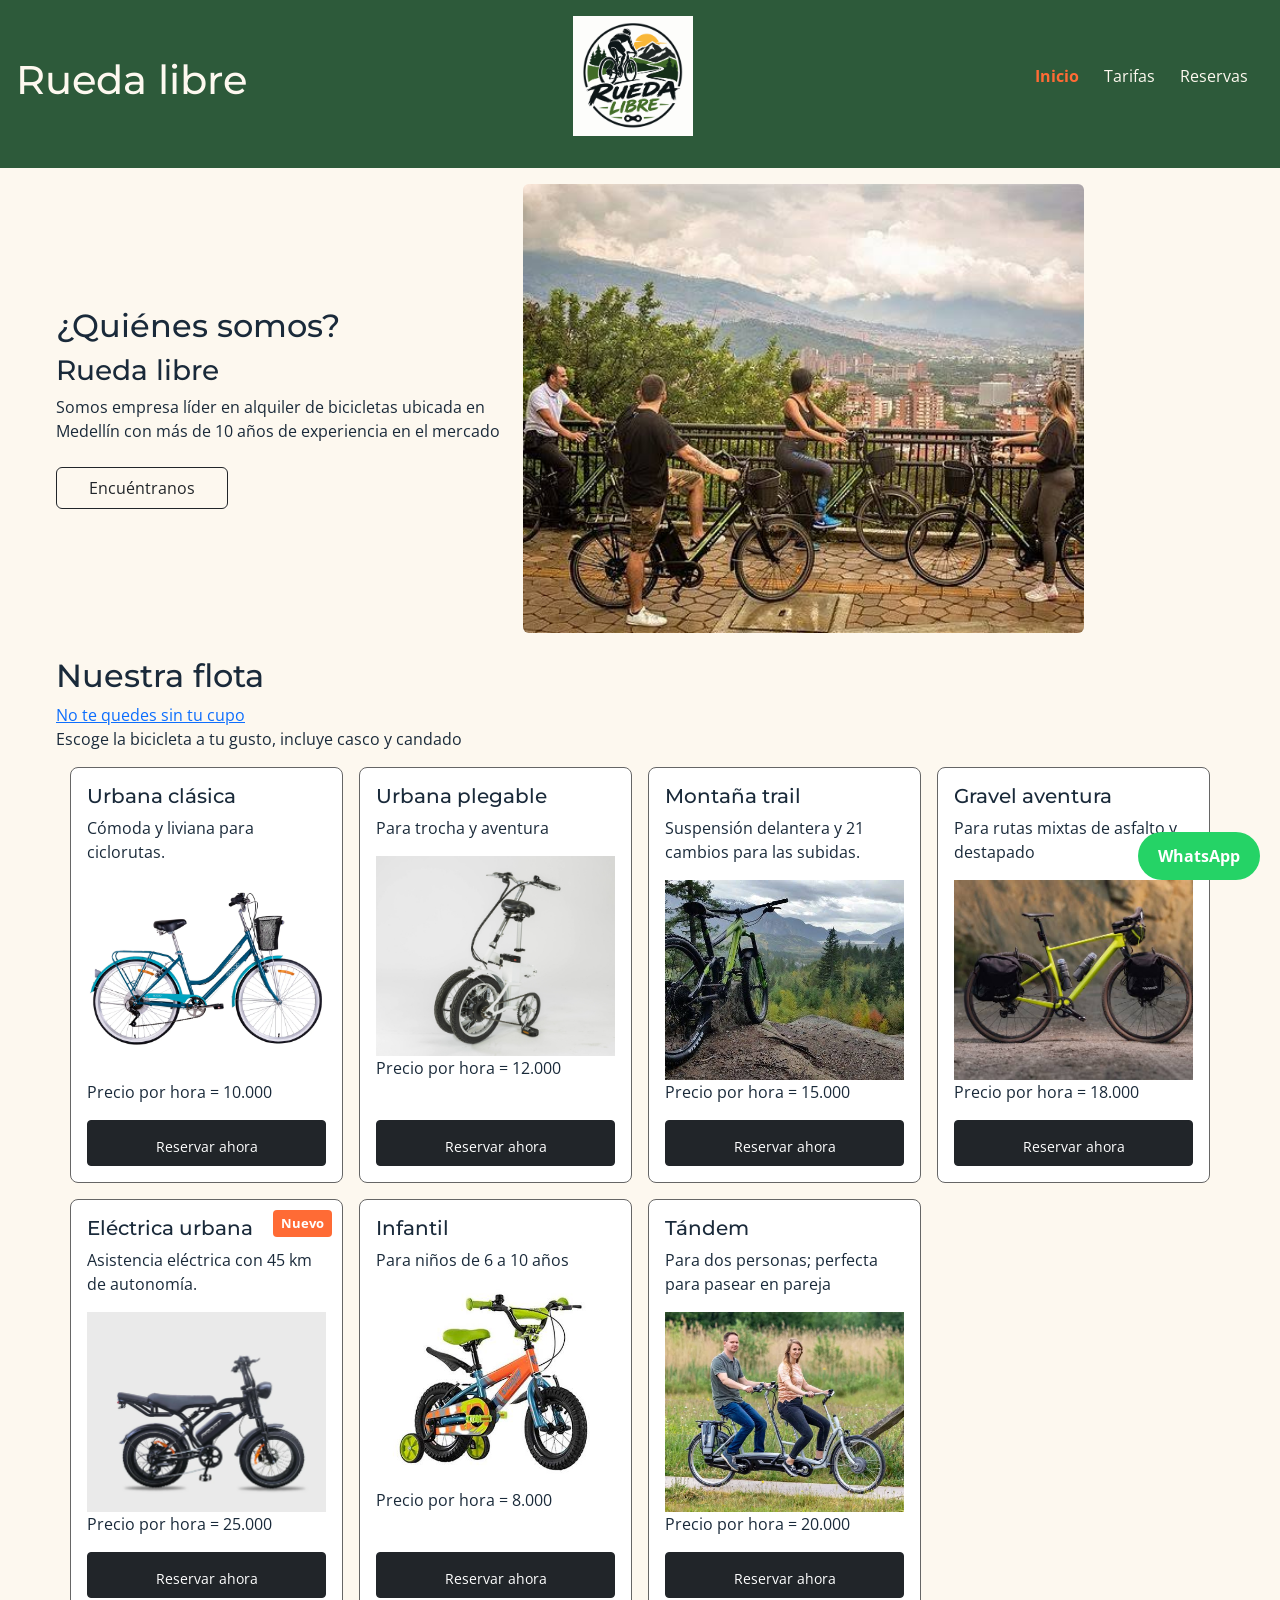
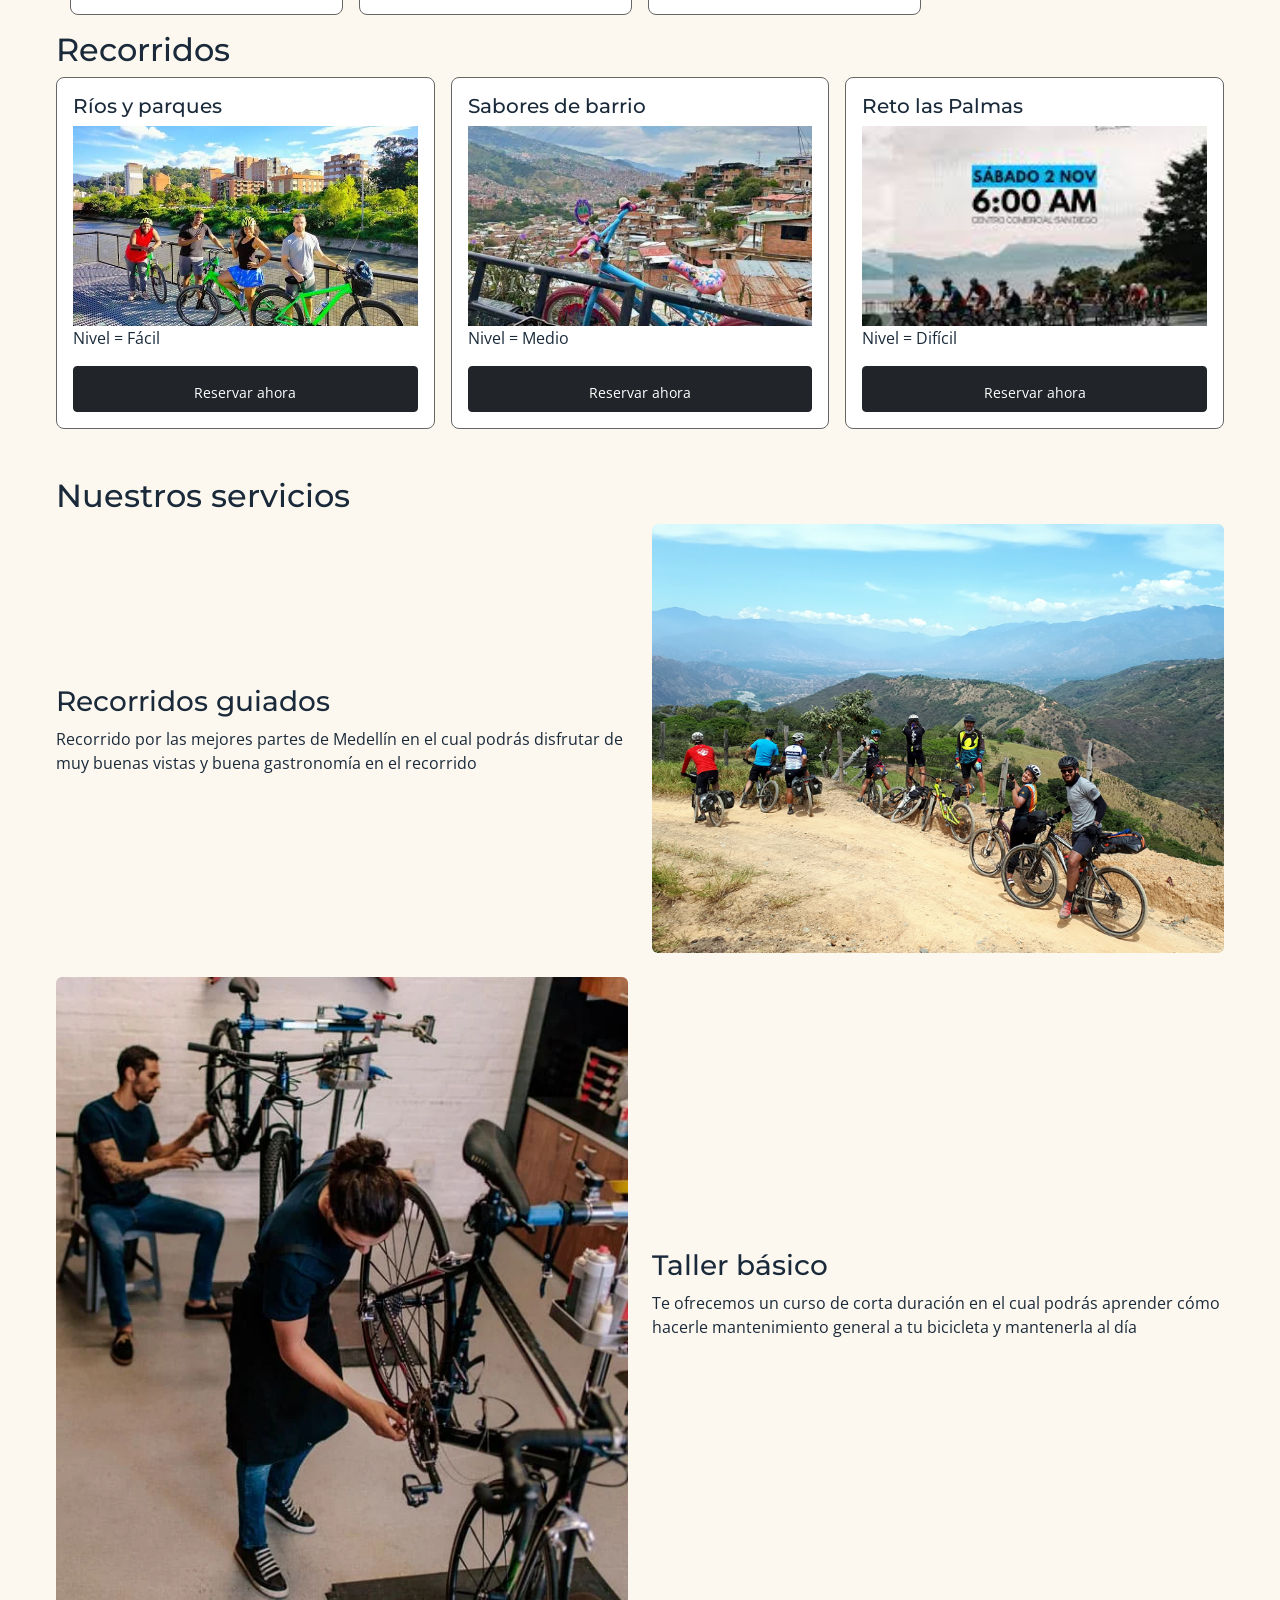
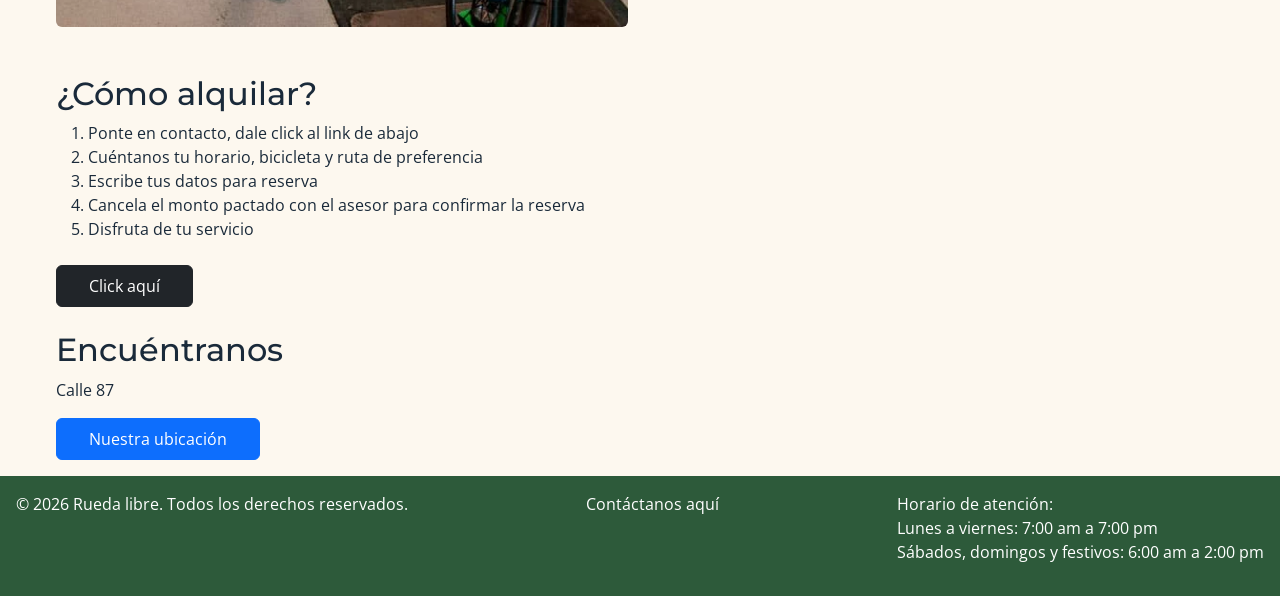
<file: index.html>
<!DOCTYPE html>
<html lang="es">
<head>
    <meta charset="UTF-8">
    <meta name="viewport" content="width=device-width, initial-scale=1.0">
    <title>Rueda Libre</title>

    <link href="https://cdn.jsdelivr.net/npm/bootstrap@5.3.8/dist/css/bootstrap.min.css" rel="stylesheet">

    <link rel="preconnect" href="https://fonts.googleapis.com">
    <link rel="preconnect" href="https://fonts.gstatic.com" crossorigin>
    <link href="https://fonts.googleapis.com/css2?family=Montserrat:wght@700&family=Open+Sans:wght@400;600&display=swap" rel="stylesheet">
    <link rel="stylesheet" href="css/styles.css">
</head>
<body>
    <header>
      <h1>Rueda libre</h1>
      <img id="logo" src="images/rueda.png" alt="logo">
        
      <nav>
        <ul id="menu">
            <li><a href="index.html" class="activo">Inicio</a></li>
            <li><a href="paginas/tarifas.html">Tarifas</a></li>
            <li><a href="paginas/reservas.html" class="btn-reservas">Reservas</a></li>
        </ul>
      </nav>
    </header>

<main>
  <section id="portada">
    <div>
      <h2>¿Quiénes somos?</h2>
      <h3>Rueda libre</h3>
      <p>Somos empresa líder en alquiler de bicicletas ubicada en Medellín con más de 10 años de experiencia en el mercado</p>
      <a href="#encuentranos" class="btn btn-outline-dark mt-2">Encuéntranos</a>
    </div>
    <img src="images/portada.png" alt="recorrido en bici con vista a medellin" class="img-fluid rounded">
  </section>

  <br>

  <section>
    <h2>Nuestra flota</h2>  
    <a href="paginas/reservas.html">No te quedes sin tu cupo</a>
    <p>Escoge la bicicleta a tu gusto, incluye casco y candado</p> 

    <!-- Grilla de Bootstrap para asegurar exactamente 4 tarjetas por fila en escritorio -->
    <div class="container px-0 my-3">
      <div class="row g-3">
        <div class="col-12 col-sm-6 col-lg-3">
          <div class="tarjeta h-100">
            <h3 class="h5">Urbana clásica</h3>
            <p>Cómoda y liviana para ciclorutas.</p>
            <img src="images/urbana.png" alt="bici urbana">
            <p>Precio por hora = 10.000</p>
            <a href="paginas/reservas.html" class="btn btn-dark btn-sm">Reservar ahora</a>
          </div>
        </div>

        <div class="col-12 col-sm-6 col-lg-3">
          <div class="tarjeta h-100">
            <h3 class="h5">Urbana plegable</h3>
            <p>Para trocha y aventura</p>
            <img src="images/plegable.png" alt="bici urbana plegable">
            <p>Precio por hora = 12.000</p>
            <a href="paginas/reservas.html" class="btn btn-dark btn-sm">Reservar ahora</a>
          </div>
        </div>

        <div class="col-12 col-sm-6 col-lg-3">
          <div class="tarjeta h-100">
            <h3 class="h5">Montaña trail</h3>
            <p>Suspensión delantera y 21 cambios para las subidas.</p>
            <img src="images/montaña.png" alt="bici montaña">
            <p>Precio por hora = 15.000</p>
            <a href="paginas/reservas.html" class="btn btn-dark btn-sm">Reservar ahora</a>
          </div>
        </div>

        <div class="col-12 col-sm-6 col-lg-3">
          <div class="tarjeta h-100">
            <h3 class="h5">Gravel aventura</h3>
            <p>Para rutas mixtas de asfalto y destapado</p>
            <img src="images/gravel.png" alt="bici para gravel">
            <p>Precio por hora = 18.000</p>
            <a href="paginas/reservas.html" class="btn btn-dark btn-sm">Reservar ahora</a>
          </div>
        </div>

        <div class="col-12 col-sm-6 col-lg-3">
          <div class="tarjeta h-100 position-relative">
            <span class="etiqueta">Nuevo</span>
            <h3 class="h5">Eléctrica urbana</h3>
            <p>Asistencia eléctrica con 45 km de autonomía.</p>
            <img src="images/electrica.png" alt="bici electrica">
            <p>Precio por hora = 25.000</p>
            <a href="paginas/reservas.html" class="btn btn-dark btn-sm">Reservar ahora</a>
          </div>
        </div>
        
        <div class="col-12 col-sm-6 col-lg-3">
          <div class="tarjeta h-100">
            <h3 class="h5">Infantil</h3>
            <p>Para niños de 6 a 10 años</p>
            <img src="images/niños.png" alt="bici para niños">
            <p>Precio por hora = 8.000</p>
            <a href="paginas/reservas.html" class="btn btn-dark btn-sm">Reservar ahora</a>
          </div>
        </div>  

        <div class="col-12 col-sm-6 col-lg-3">
          <div class="tarjeta h-100">
            <h3 class="h5">Tándem</h3>
            <p>Para dos personas; perfecta para pasear en pareja</p>
            <img src="images/tandem.png" alt="bici tandem">
            <p>Precio por hora = 20.000</p>
            <a href="paginas/reservas.html" class="btn btn-dark btn-sm">Reservar ahora</a>
          </div>
        </div>  
      </div>
    </div>
  </section>  

  <section>
    <h2>Recorridos</h2>
    <div class="row g-3">
      <div class="col-12 col-md-4">
        <div class="tarjeta h-100">
          <h3 class="h5">Ríos y parques</h3>
          <img src="images/rios.png" alt="recorrido por rios y parques">
          <p>Nivel = Fácil</p>
          <a href="paginas/reservas.html" class="btn btn-dark btn-sm">Reservar ahora</a>
        </div>
      </div>

      <div class="col-12 col-md-4">
        <div class="tarjeta h-100">
          <h3 class="h5">Sabores de barrio</h3>
          <img src="images/barrio.png" alt="recorrido por barrios de medellin">
          <p>Nivel = Medio</p>
          <a href="paginas/reservas.html" class="btn btn-dark btn-sm">Reservar ahora</a>
        </div>
      </div>

      <div class="col-12 col-md-4">
        <div class="tarjeta h-100">
          <h3 class="h5">Reto las Palmas</h3>
          <img src="images/palmas.png" alt="recorrido por las palmas">
          <p>Nivel = Difícil</p>
          <a href="paginas/reservas.html" class="btn btn-dark btn-sm">Reservar ahora</a> 
        </div>
      </div>
    </div>
  </section>

  <section id="Nuestros-servicios" class="my-5">
      <h2>Nuestros servicios</h2>
      <div class="row g-4 align-items-center mb-4">
        <div class="col-12 col-md-6">
          <h3>Recorridos guiados</h3>
          <p>Recorrido por las mejores partes de Medellín en el cual podrás disfrutar de muy buenas vistas y buena gastronomía en el recorrido</p>
        </div>
        <div class="col-12 col-md-6">
          <img src="images/ruta.png" alt="una de las rutas" class="img-fluid rounded">
        </div>
      </div>

      <div class="row g-4 align-items-center">
        <div class="col-12 col-md-6 order-md-2">
          <h3>Taller básico</h3>
          <p>Te ofrecemos un curso de corta duración en el cual podrás aprender cómo hacerle mantenimiento general a tu bicicleta y mantenerla al día</p>
        </div>
        <div class="col-12 col-md-6 order-md-1">
          <img src="images/taller.png" alt="taller de mantenimiento" class="img-fluid rounded">
        </div>
      </div>
  </section>   

  <h2>¿Cómo alquilar?</h2>
  <ol class="mb-4">
      <li>Ponte en contacto, dale click al link de abajo</li>
      <li>Cuéntanos tu horario, bicicleta y ruta de preferencia</li>
      <li>Escribe tus datos para reserva</li>
      <li>Cancela el monto pactado con el asesor para confirmar la reserva</li>
      <li>Disfruta de tu servicio</li>
  </ol>
  <a href="mailto:ruedalibre@gmail.com" class="btn btn-dark">Click aquí</a>

  <br><br>

  <section id="encuentranos">
    <h2>Encuéntranos</h2>
    <p>Calle 87</p>
    <a href="https://www.google.com/maps/@6.2193664,-75.5882881,15z?entry=ttu" target="_blank" class="btn btn-primary">Nuestra ubicación</a>
  </section>
</main>

    <footer>
        <p>&copy; 2026 Rueda libre. Todos los derechos reservados.</p>
        <p><a href="mailto:ruedalibre@gmail.com" class="text-white text-decoration-none">Contáctanos aquí</a></p>
        <p>Horario de atención:<br>
            Lunes a viernes: 7:00 am a 7:00 pm<br>
            Sábados, domingos y festivos: 6:00 am a 2:00 pm</p>
        
        <a href="https://wa.me/573000000000" target="_blank" class="btn-whatsapp">WhatsApp</a>
    </footer>

   <script src="https://cdn.jsdelivr.net/npm/bootstrap@5.3.8/dist/js/bootstrap.bundle.min.js"></script>   
</body>
</html>
</file>
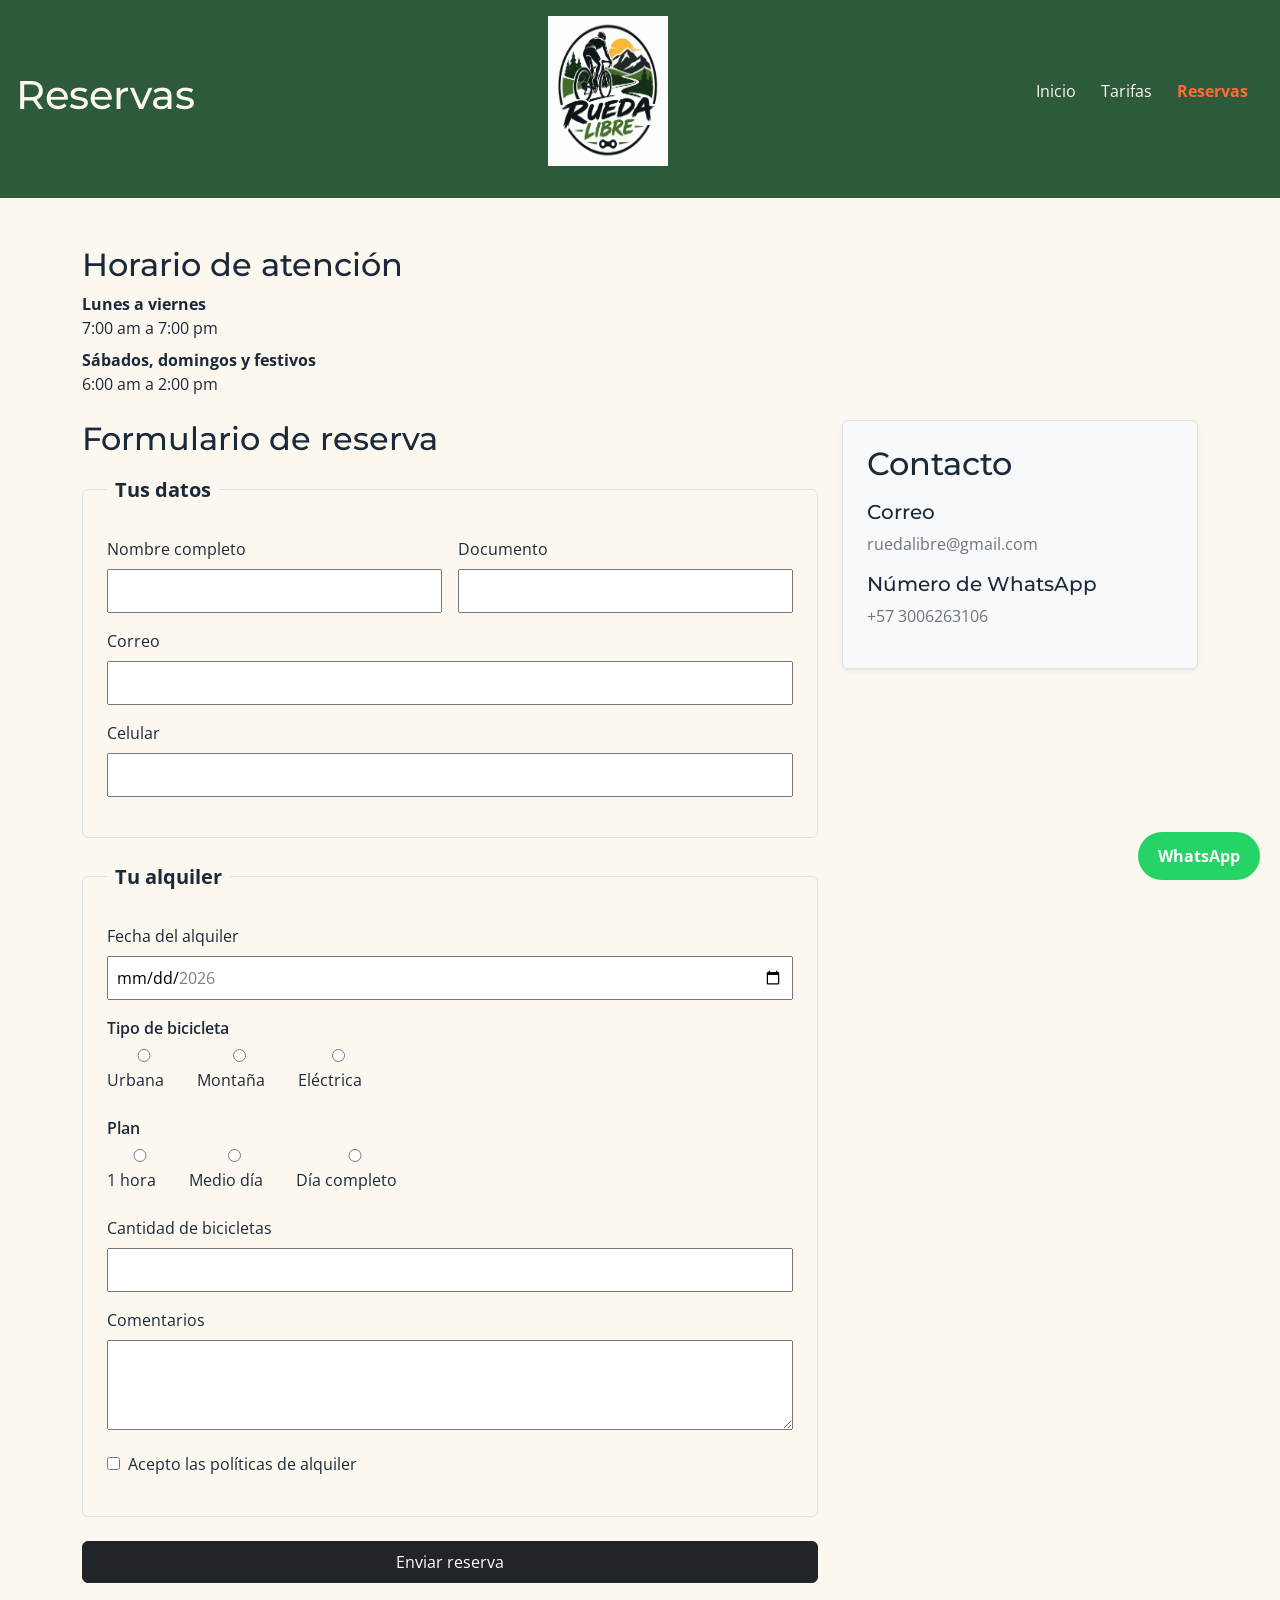
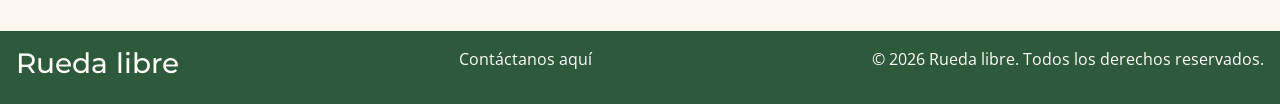
<file: paginas/reservas.html>
<!DOCTYPE html>
<html lang="es">
<head>
    <meta charset="UTF-8">
    <meta name="viewport" content="width=device-width, initial-scale=1.0">
    <title>Reservas - Rueda Libre</title>
    
    <link rel="preconnect" href="https://fonts.googleapis.com">
    <link rel="preconnect" href="https://fonts.gstatic.com" crossorigin>
    <link href="https://fonts.googleapis.com/css2?family=Montserrat:wght@700&family=Open+Sans:wght@400;600&display=swap" rel="stylesheet">
    
    
    <link href="https://cdn.jsdelivr.net/npm/bootstrap@5.3.8/dist/css/bootstrap.min.css" rel="stylesheet">
    <link rel="stylesheet" href="../css/styles.css">
</head>
<body>
    <header>
        <h1>Reservas</h1>
        <img id="logo" src="../images/rueda.png" alt="logo" width="150px" height="150px">

        <nav>
          <ul id="menu">
              <li><a href="../index.html">Inicio</a></li>
              <li><a href="tarifas.html">Tarifas</a></li>
              <li><a href="reservas.html" class="activo btn-reservas">Reservas</a></li>
          </ul>
        </nav>
    </header>

    <main class="py-5">
        <div class="container">
            <dl class="mb-4">
                <h2>Horario de atención</h2>
                <dt>Lunes a viernes</dt>
                <dd>7:00 am a 7:00 pm</dd>
                <dt>Sábados, domingos y festivos</dt>
                <dd>6:00 am a 2:00 pm</dd>
            </dl>

            
            <div class="row g-4">
                <!-- Formulario (col-md-8) -->
                <div class="col-12 col-md-8">
                    <section>
                        <h2>Formulario de reserva</h2>

                        <form action="#" method="post" class="mt-3">
                            <fieldset class="border p-4 rounded mb-4">
                                <legend class="float-none w-auto px-2 fw-bold fs-5">Tus datos</legend>

                                
                                <div class="row g-3 mb-3"> 
                                    <div class="col-12 col-sm-6">
                                        <label for="nombre">Nombre completo</label>
                                        <input type="text" id="nombre" name="nombre" required minlength="3" maxlength="80">
                                    </div>
                                 
                                    <div class="col-12 col-sm-6">
                                        <label for="documento">Documento</label>
                                        <input type="text" id="documento" name="documento" required minlength="6" maxlength="10" pattern="[0-9]{6,10}" title="Solo números, entre 6 y 10 dígitos. Sin puntos ni letras">
                                    </div>
                                </div>

                                <div class="mb-3">
                                    <label for="correo">Correo</label>
                                    <input type="email" id="correo" name="correo" required>
                                </div>

                                <div class="mb-3">
                                    <label for="celular">Celular</label>
                                    <input type="tel" id="celular" name="celular" required minlength="10" maxlength="10" pattern="3[0-9]{9}" title="10 dígitos y debe empezar por 3. Ej: 3001234567">
                                </div>
                            </fieldset>

                            <fieldset class="border p-4 rounded mb-4">
                                <legend class="float-none w-auto px-2 fw-bold fs-5">Tu alquiler</legend>

                                <div class="mb-3">
                                    <label for="fecha">Fecha del alquiler</label>
                                    <input type="date" id="fecha" name="fecha" required min="2026-11-01" max="2026-12-31">
                                </div>

                                <div class="mb-3">
                                    <p class="mb-1 fw-semibold">Tipo de bicicleta</p>
                                    <div class="d-flex flex-wrap gap-3">
                                        <label><input type="radio" name="tipo_bicicleta" value="urbana" required> Urbana</label>
                                        <label><input type="radio" name="tipo_bicicleta" value="montana"> Montaña</label>
                                        <label><input type="radio" name="tipo_bicicleta" value="electrica"> Eléctrica</label>
                                    </div>
                                </div>

                                <div class="mb-3">
                                    <p class="mb-1 fw-semibold">Plan</p>
                                    <div class="d-flex flex-wrap gap-3">
                                        <label><input type="radio" name="plan" value="1_hora" required> 1 hora</label>
                                        <label><input type="radio" name="plan" value="medio_dia"> Medio día</label>
                                        <label><input type="radio" name="plan" value="dia_completo"> Día completo</label>
                                    </div>
                                </div>

                                <div class="mb-3">
                                    <label for="cantidad">Cantidad de bicicletas</label>
                                    <input type="number" id="cantidad" name="cantidad" required min="1" max="6">
                                </div>

                                <div class="mb-3">
                                    <label for="comentarios">Comentarios</label>
                                    <textarea id="comentarios" name="comentarios" maxlength="300" rows="3"></textarea>
                                </div>

                                <div class="mb-3">
                                    <label class="d-flex align-items-center gap-2">
                                        <input type="checkbox" id="politicas" name="politicas" required style="width: auto;">
                                        Acepto las políticas de alquiler
                                    </label>
                                </div>
                            </fieldset>

                            <button type="submit" class="btn btn-dark w-100">Enviar reserva</button>
                        </form>
                    </section> 
                </div>

               
                <div class="col-12 col-md-4">
                    <div class="p-4 border rounded bg-light shadow-sm"> 
                        <h2>Contacto</h2>
                        <h3 class="h5 mt-3">Correo</h3>
                        <p class="text-secondary">ruedalibre@gmail.com</p>
                        <h3 class="h5 mt-3">Número de WhatsApp</h3>
                        <p class="text-secondary">+57 3006263106</p>
                    </div>
                </div>
            </div>
        </div>      
    </main>

    <footer>
        <h3>Rueda libre</h3>
        <p><a href="mailto:ruedalibre@gmail.com" class="text-white text-decoration-none">Contáctanos aquí</a></p> 
        <p>&copy; 2026 Rueda libre. Todos los derechos reservados.</p>
    </footer>

    <a href="https://wa.me/573000000000" target="_blank" class="btn-whatsapp">WhatsApp</a>
    <script src="https://cdn.jsdelivr.net/npm/bootstrap@5.3.8/dist/js/bootstrap.bundle.min.js"></script>
</body>
</html>
</file>
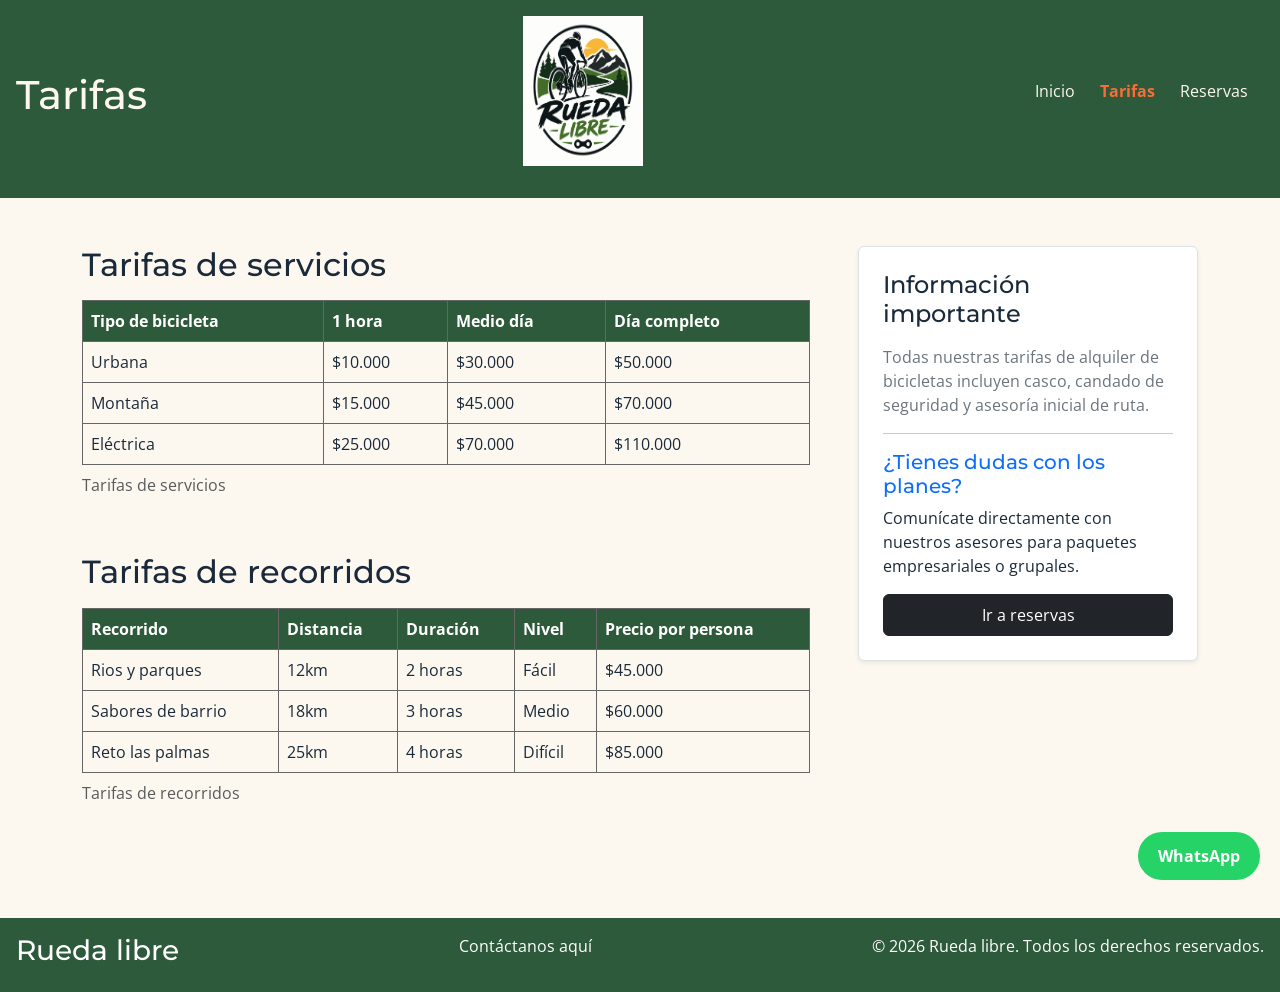
<file: paginas/tarifas.html>
<!DOCTYPE html>
<html lang="es">
<head>
    <meta charset="UTF-8">
    <meta name="viewport" content="width=device-width, initial-scale=1.0">
    <title>Tarifas - Rueda Libre</title>

    <link rel="preconnect" href="https://fonts.googleapis.com">
    <link rel="preconnect" href="https://fonts.gstatic.com" crossorigin>
    <link href="https://fonts.googleapis.com/css2?family=Montserrat:wght@700&family=Open+Sans:wght@400;600&display=swap" rel="stylesheet">
    
    
    <link href="https://cdn.jsdelivr.net/npm/bootstrap@5.3.8/dist/css/bootstrap.min.css" rel="stylesheet">
    <link rel="stylesheet" href="../css/styles.css">
</head>
<body>

<header>
    <h1>Tarifas</h1>
    <img id="logo" src="../images/rueda.png" alt="logo" width="150px" height="150px">
    <nav>
        <ul id="menu">
            <li><a href="../index.html">Inicio</a></li>
            <li><a href="tarifas.html" class="activo">Tarifas</a></li>
            <li><a href="reservas.html" class="btn-reservas">Reservas</a></li>
        </ul>
    </nav>
</header>

<main class="py-5">
    <div class="container">
        <div class="row g-5 align-items-start">
            
            <div class="col-12 col-lg-8">
                <section class="mb-5">
                    <h2 class="mb-3">Tarifas de servicios</h2>
                    <div class="contenedor-tabla">
                        <table>
                            <caption>Tarifas de servicios</caption>
                            <thead>
                                <tr>
                                    <th>Tipo de bicicleta</th>
                                    <th>1 hora</th>
                                    <th>Medio día</th>
                                    <th>Día completo</th>
                                </tr>
                            </thead>
                            <tbody>
                                <tr>
                                    <td>Urbana</td>
                                    <td>$10.000</td>
                                    <td>$30.000</td>
                                    <td>$50.000</td>
                                </tr>
                                <tr>
                                    <td>Montaña</td>
                                    <td>$15.000</td>
                                    <td>$45.000</td>
                                    <td>$70.000</td>
                                </tr>
                                <tr>
                                    <td>Eléctrica</td>
                                    <td>$25.000</td>
                                    <td>$70.000</td>
                                    <td>$110.000</td>
                                </tr>
                            </tbody>
                        </table>
                    </div>
                </section>

                <section>
                    <h2 class="mb-3">Tarifas de recorridos</h2>
                    <div class="contenedor-tabla">
                        <table>
                            <caption>Tarifas de recorridos</caption>
                            <thead>
                                <tr>
                                    <th>Recorrido</th>
                                    <th>Distancia</th>
                                    <th>Duración</th>
                                    <th>Nivel</th>
                                    <th>Precio por persona</th>
                                </tr>
                            </thead>
                            <tbody>
                                <tr>
                                    <td>Rios y parques</td>
                                    <td>12km</td>
                                    <td>2 horas</td>
                                    <td>Fácil</td>
                                    <td>$45.000</td>
                                </tr>
                                <tr>
                                    <td>Sabores de barrio</td>
                                    <td>18km</td>
                                    <td>3 horas</td>
                                    <td>Medio</td>
                                    <td>$60.000</td>
                                </tr>
                                <tr>
                                    <td>Reto las palmas</td>
                                    <td>25km</td>
                                    <td>4 horas</td>
                                    <td>Difícil</td>
                                    <td>$85.000</td>
                                </tr>
                            </tbody>
                        </table>
                     </div>
                </section>
            </div>

            
            <div class="col-12 col-lg-4">
                <div class="p-4 border rounded bg-white shadow-sm">
                    <h3 class="h4 mb-3">Información importante</h3>
                    <p class="text-secondary">Todas nuestras tarifas de alquiler de bicicletas incluyen casco, candado de seguridad y asesoría inicial de ruta.</p>
                    <hr>
                    <h4 class="h5 text-primary">¿Tienes dudas con los planes?</h4>
                    <p class="mb-3">Comunícate directamente con nuestros asesores para paquetes empresariales o grupales.</p>
                    <a href="reservas.html" class="btn btn-dark w-100">Ir a reservas</a>
                </div>
            </div>
        </div>
    </div>
</main>

<footer>
    <h3>Rueda libre</h3>
    <p><a href="mailto:ruedalibre@gmail.com" class="text-white text-decoration-none">Contáctanos aquí</a></p>
    <p>&copy; 2026 Rueda libre. Todos los derechos reservados.</p>
</footer>

<a href="https://wa.me/573000000000" target="_blank" class="btn-whatsapp">WhatsApp</a>
<script src="https://cdn.jsdelivr.net/npm/bootstrap@5.3.8/dist/js/bootstrap.bundle.min.js"></script>
</body>
</html>
</file>
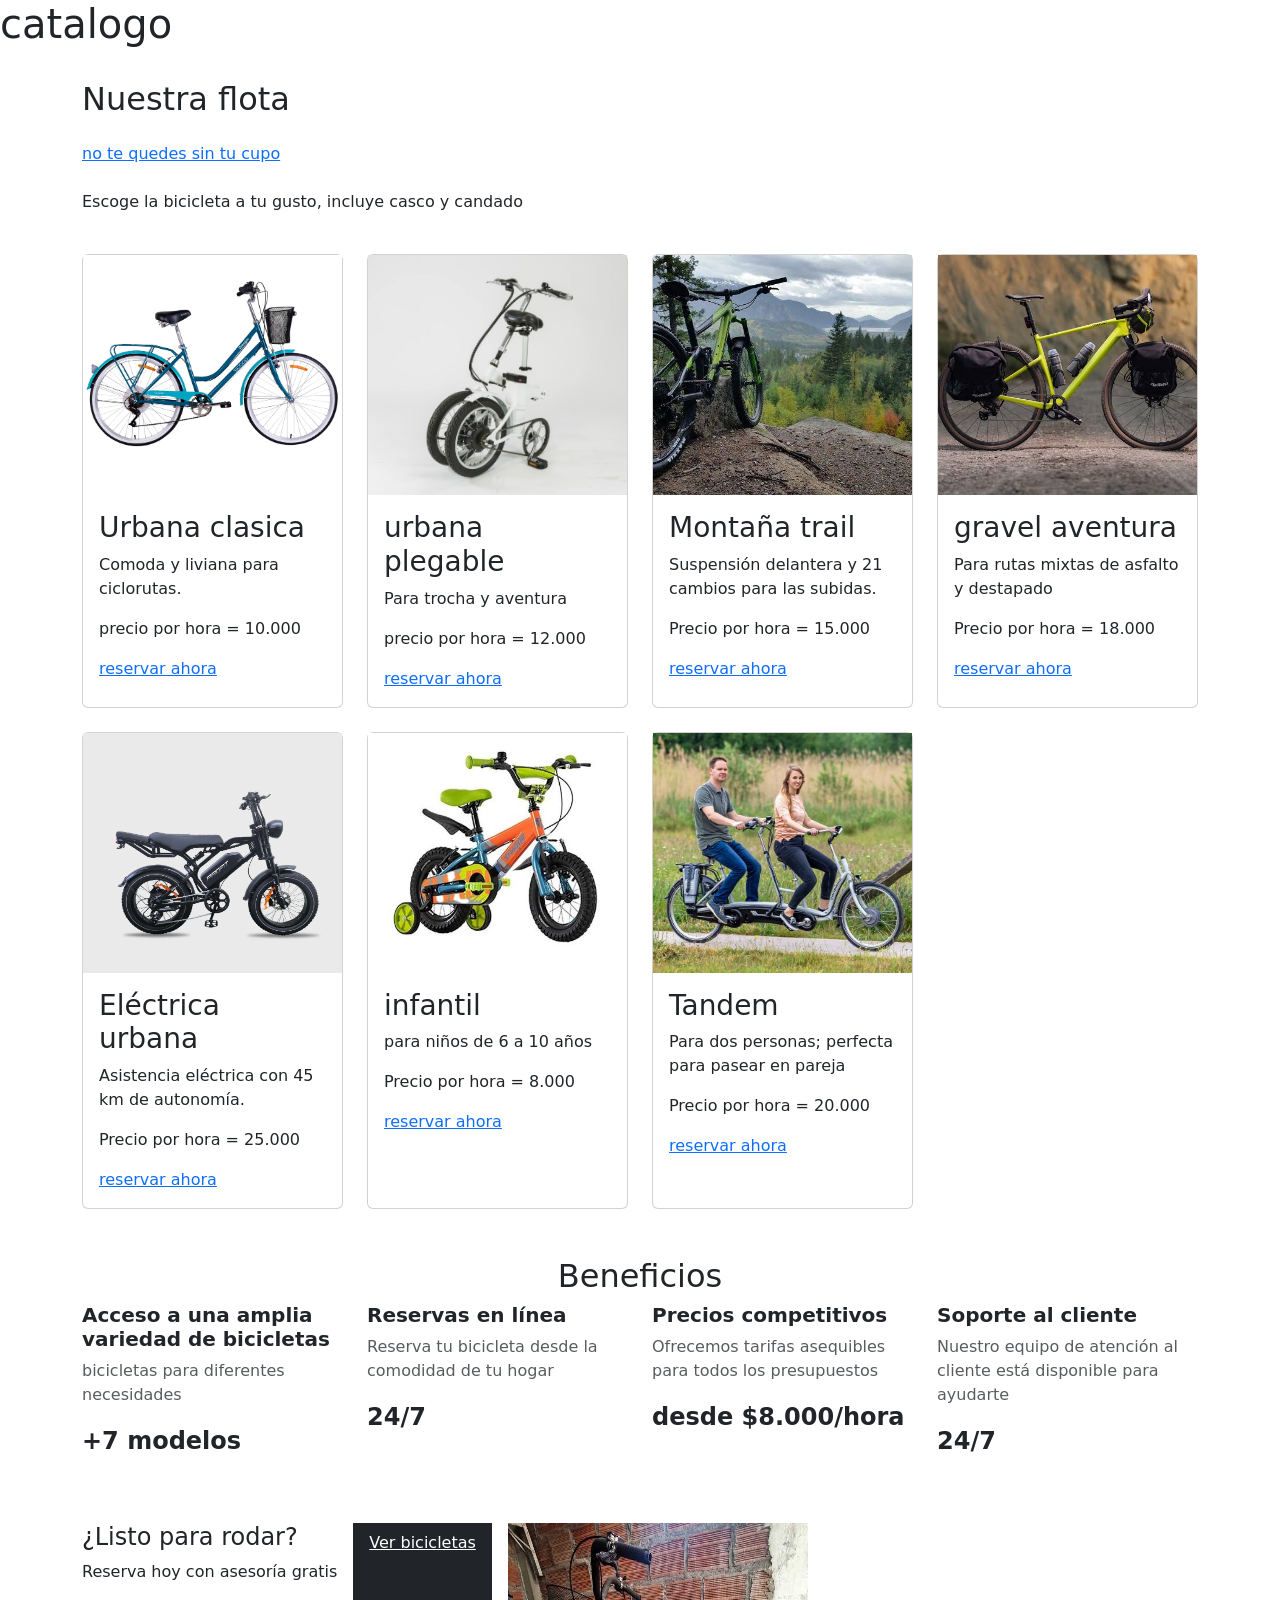
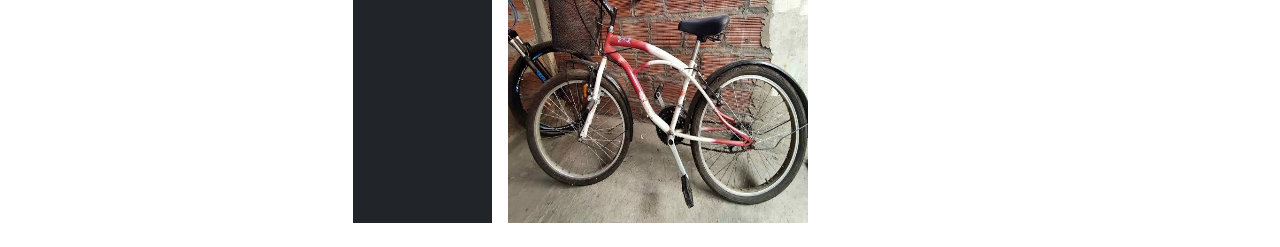
<file: pruebas.html/catalogo-bootstrap.html>
<!DOCTYPE html>
<html lang="en">

<head>
    <meta charset="UTF-8">
    <meta name="viewport" content="width=device-width, initial-scale=1.0">
    <title>Document</title>

    <link href="https://cdn.jsdelivr.net/npm/bootstrap@5.3.8/dist/css/bootstrap.min.css" rel="stylesheet">



</head>

<body>

    <header>
        <h1>catalogo</h1>

    </header>


    <section>
        <div class="container py-4">
            <h2 class="mb-4">Nuestra flota</h2>
            <div class="row g-4">

                <a href="../paginas/reservas.html">no te quedes sin tu cupo</a>
                <p>Escoge la bicicleta a tu gusto, incluye casco y candado</p>



                <div class="col-12 col-sm-6 col-lg-4 col-xl-3">
                    <div class="card h-100">
                        <img src="../images/urbana.png" alt="bici urbana" class="img-fluid object-fit-cover"
                            style="height: 15rem;">
                        <div class="card-body d-flex flex-column">
                            <h3>Urbana clasica</h3>
                            <p>Comoda y liviana para ciclorutas.</p>
                            <p>precio por hora = 10.000</p>
                            <a href="../paginas/reservas.html">reservar ahora</a>
                        </div>
                    </div>
                </div>

                <div class="col-12 col-sm-6 col-lg-4 col-xl-3">
                    <div class="card h-100">
                        <img src="../images/plegable.png" alt="bici urbana plegable" class="img-fluid object-fit-cover"
                            style="height: 15rem;">
                        <div class="card-body d-flex flex-column">
                            <h3>urbana plegable</h3>
                            <p>Para trocha y aventura</p>
                            <p>precio por hora = 12.000</p>
                            <a href="../paginas/reservas.html">reservar ahora</a>
                        </div>
                    </div>
                </div>

                <div class="col-12 col-sm-6 col-lg-4 col-xl-3">

                    <div class="card h-100">
                        <img src="../images/montaña.png" alt="bici montaña" class="img-fluid object-fit-cover"
                            style="height: 15rem;">
                        <div class="card-body d-flex flex-column">
                            <h3>Montaña trail</h3>
                            <p>Suspensión delantera y 21 cambios para las subidas.</p>

                            <P>Precio por hora = 15.000</P>
                            <a href="../paginas/reservas.html">reservar ahora</a>
                        </div>
                    </div>
                </div>

                <div class="col-12 col-sm-6 col-lg-4 col-xl-3">
                    <div class="card h-100">
                        <img src="../images/gravel.png" alt="bici para gravel" class="img-fluid object-fit-cover"
                            style="height: 15rem;">
                        <div class="card-body d-flex flex-column">
                            <h3>gravel aventura</h3>
                            <p>Para rutas mixtas de asfalto y destapado</p>
                            <p>Precio por hora = 18.000</p>
                            <a href="../paginas/reservas.html">reservar ahora</a>
                        </div>
                    </div>
                </div>

                <div class="col-12 col-sm-6 col-lg-4 col-xl-3">

                    <div class="card h-100">

                        <img src="../images/electrica.png" alt="bici electrica" class="img-fluid object-fit-cover"
                            style="height: 15rem;">
                        <div class="card-body d-flex flex-column">
                            <h3>Eléctrica urbana</h3>
                            <p>Asistencia eléctrica con 45 km de autonomía.</p>
                            <p>Precio por hora = 25.000</p>
                            <a href="../paginas/reservas.html">reservar ahora</a>
                        </div>
                    </div>
                </div>


                <div class="col-12 col-sm-6 col-lg-4 col-xl-3">

                    <div class="card h-100">
                        <img src="../images/niños.png" alt="bici para niños" class="img-fluid object-fit-cover"
                            style="height: 15rem;">
                        <div class="card-body d-flex flex-column">
                            <h3>infantil</h3>
                            <p>para niños de 6 a 10 años</p>
                            <p>Precio por hora = 8.000</p>
                            <a href="../paginas/reservas.html">reservar ahora</a>
                        </div>
                    </div>
                </div>

                <div class="col-12 col-sm-6 col-lg-4 col-xl-3">

                    <div class="card h-100">
                        <img src="../images/tandem.png" alt="bici para niños" class="img-fluid object-fit-cover"
                            style="height: 15rem;">
                        <div class="card-body d-flex flex-column">
                            <h3>Tandem</h3>
                            <p>Para dos personas; perfecta para pasear en pareja</p>
                            <p>Precio por hora = 20.000</p>
                            <a href="../paginas/reservas.html">reservar ahora</a>
                        </div>
                    </div>
                </div>

            </div>
        </div>
    </section>

    <section>
        <div class="container py-4">
            <h2 class="text-center">Beneficios</h2>
            <div class="row g-4">
                <div class="col-12  col-lg-3">
                    <h5 class="fw-bold">Acceso a una amplia variedad de bicicletas</h5>
                    <p class="text-body-secondary">bicicletas para diferentes necesidades</p>
                    <p class="fs-4 fw-bold">+7 modelos</p>
                </div>
                <div class="col-12  col-lg-3">
                    <h5 class="fw-bold">Reservas en línea</h5>
                    <p class="text-body-secondary">Reserva tu bicicleta desde la comodidad de tu hogar</p>
                    <p class="fs-4 fw-bold">24/7</p>  
                </div>  
                <div class="col-12  col-lg-3">
                    <h5 class="fw-bold">Precios competitivos</h5>
                    <p class="text-body-secondary">Ofrecemos tarifas asequibles para todos los presupuestos</p>
                    <p class="fs-4 fw-bold">desde $8.000/hora</p>
                </div>
                <div class="col-12  col-lg-3">
                    <h5 class="fw-bold">Soporte al cliente</h5>
                    <p class="text-body-secondary">Nuestro equipo de atención al cliente está disponible para ayudarte</p>
                    <p class="fs-4 fw-bold">24/7</p>    
                </div>    
         
            </div>      


        </div>
    </section>

    
       

    
    <section class="py-4" >
    <div class="container">
      <div class="d-flex flex-column flex-md-row gap-3">
        
        <div>
            <h4>¿Listo para rodar?</h4>
            <p>Reserva hoy con asesoría gratis</p>
        </div>
        
        <a href="#" class="text-bg-dark px-3 py-2" >Ver bicicletas</a>
        
        <div class="d-none d-md-block">
            <img src="../images/cicla.png" alt="una de nuestras bicicletas" height="300" width="300">
        </div>
      </div>
    </div>
    </section>
        







    











    <script src="https://cdn.jsdelivr.net/npm/bootstrap@5.3.8/dist/js/bootstrap.bundle.min.js"></script>
</body>

</html>
</file>
<file: css/styles.css>
/* === 1. VARIABLES === */
:root {
  --fuente-titulos: "Montserrat", sans-serif;
  --fuente-texto: "Open Sans", sans-serif;
  --verde-ruta: #2d5a3a;
  --naranja-pedal: #ff6b35;
  --gris-asfalto: #666;
  --crema: #fdf8ef;
  --azul-noche: #1a2a3a;
  --espacio-small: 0.5rem;
  --espacio-medium: 1rem;
  --espacio-large: 2rem;
}

/* === 2. BASE === */
* {
  box-sizing: border-box;
  margin: 0;
  padding: 0;
}

body {
  font-family: var(--fuente-texto);
  background-color: var(--crema);
  color: var(--azul-noche);
  margin: 0;
  padding: 0;
  width: 100%;
}

h1,
h2,
h3,
h4,
h5,
h6 {
  font-family: var(--fuente-titulos);
}

main {
  max-width: 75rem;
  margin: 0 auto;
  padding: var(--espacio-medium);
  min-height: 80vh;
}

#portada {
  display: flex;
  flex-direction: column;
  align-items: center;
}

#portada img {
  width: 80%;
  height: auto;
}

/* === 3. NAVEGACION Y HEADER === */
#menu {
  padding: var(--espacio-medium);
  text-decoration: none;
  display: flex;
  justify-content: flex-end;
  flex-wrap: wrap;
  gap: 25px;
  list-style: none;
}

header {
  display: flex;
  flex-direction: column;
  align-items: center;
  justify-content: space-between;
  width: 100%;
  padding: 1rem;
  background-color: var(--verde-ruta);
  flex-wrap: wrap;
}

#logo {
  max-width: 120px;
  margin-bottom: var(--espacio-medium);
}

#menu a.activo {
  color: var(--naranja-pedal);
  font-weight: bold;
}

#menu a:focus {
  outline: 3px solid var(--naranja-pedal);
  outline-offset: 2px;
}

#menu a:hover {
  color: var(--naranja-pedal);
}

#menu a {
  color: var(--crema);
  text-decoration: none;
}

/* === 5. COMPONENTES - Tarjetas e identidad visual === */
.tarjeta {
  position: relative;
  padding: var(--espacio-medium);
  border: 1px solid var(--gris-asfalto);
  border-radius: 8px;
  background-color: #ffffff;
  display: flex;
  height: 100%;
  flex-direction: column;
}

.tarjeta a {
  margin-top: auto;
  padding-top: 15px;
}

.tarjeta img {
  width: 100%;
  height: 200px;
  object-fit: cover; /* <- Esto evita que la imagen se deforme o se estire */
  object-position: center;
}

.etiqueta {
  position: absolute;
  top: 10px;
  right: 10px;
  background-color: var(--naranja-pedal);
  color: white;
  padding: 4px 8px;
  border-radius: 4px;
  font-size: 0.8rem;
  font-weight: bold;
}

/* === 6. COMPONENTES - Tablas (Semana 1 conservadas) === */
.contenedor-tabla {
  overflow-x: auto;
}

table {
  width: 100%;
  border-collapse: collapse;
}

th,
td {
  padding: var(--espacio-small);
  border: 1px solid var(--gris-asfalto);
}

thead th,
thead {
  background-color: var(--verde-ruta);
  color: #ffffff;
}

/* === 7. COMPONENTES - Formulario y botones === */
label {
  display: block;
  margin-bottom: var(--espacio-small);
}

input,
textarea,
select {
  width: 100%;
  padding: var(--espacio-small);
}

button,
.btn,
input[type="submit"] {
  padding: var(--espacio-small) var(--espacio-large);
}

button:focus,
.btn:focus {
  outline: 3px solid var(--naranja-pedal);
}

/* === 8. POSICIONAMIENTO - WhatsApp fijo === */
.btn-whatsapp {
  position: fixed;
  bottom: 20px;
  right: 20px;
  background-color: #25D366;
  color: white;
  padding: 12px 20px;
  border-radius: 50px;
  text-decoration: none;
  font-weight: bold;
  z-index: 1000;
}

footer {
  display: flex;
  flex-direction: column;
  justify-content: space-between;
  padding: var(--espacio-medium);
  background-color: var(--verde-ruta);
  color: white;
}

h1 {
  color: var(--crema);
}

@media (min-width: 768px) {
  header {
    flex-direction: row;
    justify-content: space-between;
  }

  #portada {
    display: grid;
    grid-template-columns: 2fr 3fr;
  }

  footer {
    flex-direction: row;
  }
}
</file>
